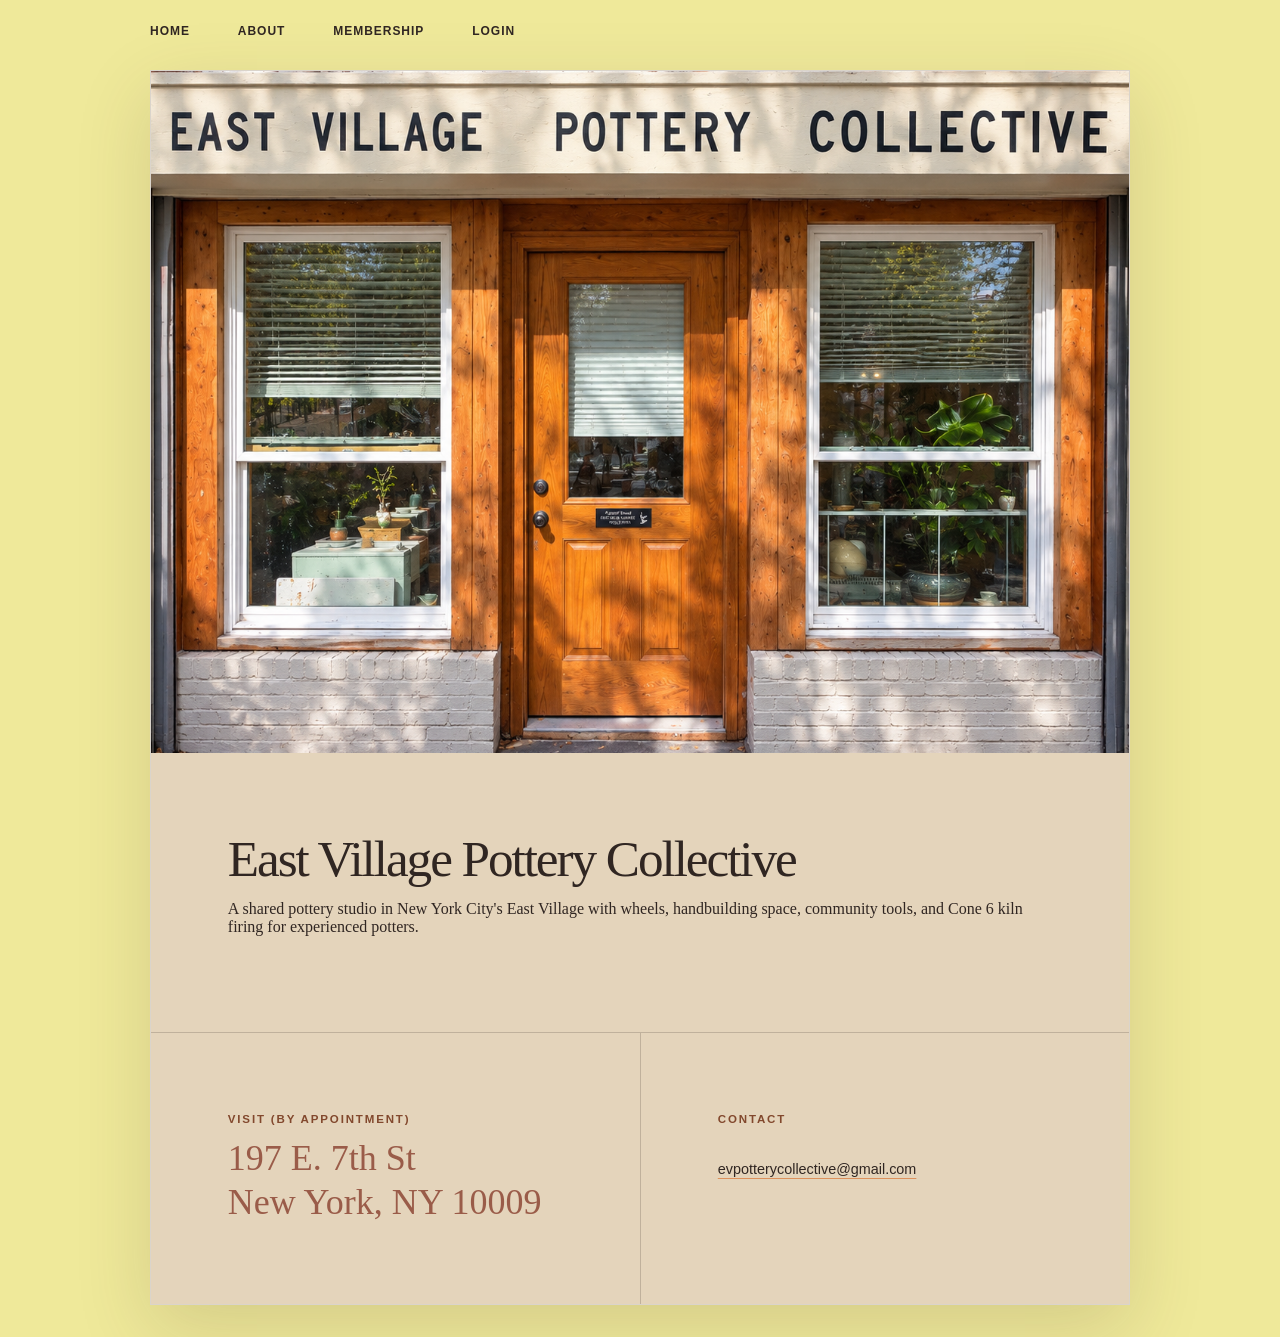
<file: index.html>
<!doctype html>
<html lang="en">
  <head>
    <meta charset="UTF-8" />
    <meta name="viewport" content="width=device-width, initial-scale=1.0" />
    <meta
      name="description"
      content="East Village Pottery Collective is a shared pottery studio in NYC's East Village with wheels, handbuilding space, kiln firing, and memberships for experienced potters."
    />
    <link rel="canonical" href="https://eastvillagepottery.com/" />
    <meta property="og:type" content="business.business" />
    <meta
      property="og:title"
      content="East Village Pottery Collective | NYC Pottery Studio"
    />
    <meta
      property="og:description"
      content="A shared pottery studio in NYC's East Village for experienced potters."
    />
    <meta property="og:url" content="https://eastvillagepottery.com/" />
    <meta
      property="og:image"
      content="https://eastvillagepottery.com/images/storefront.png"
    />
    <meta
      property="og:image:alt"
      content="East Village Pottery Collective storefront"
    />
    <meta name="twitter:card" content="summary_large_image" />
    <title>
      Shared Pottery Studio in NYC's East Village | East Village Pottery
      Collective
    </title>
    <link rel="icon" href="/favicon.svg" type="image/svg+xml" />
    <link rel="stylesheet" href="style.css?v=15" />
  </head>
  <body>
    <main class="page">
      <site-nav></site-nav>
      <section
        class="contact-card"
        aria-label="East Village Pottery Collective"
      >
        <div class="storefront">
          <img
            src="images/storefront.png"
            alt="East Village Pottery Collective storefront"
            decoding="async"
          />
        </div>

        <section
          class="info-section studio-intro"
          aria-labelledby="studio-heading"
        >
          <h1 id="studio-heading">East Village Pottery Collective</h1>
          <p>
            A shared pottery studio in New York City's East Village with wheels,
            handbuilding space, community tools, and Cone 6 kiln firing for
            experienced potters.
          </p>
        </section>

        <div class="contact-content">
          <section
            class="info-section visit-section"
            id="visit"
            aria-labelledby="visit-label"
          >
            <p class="contact-label" id="visit-label">Visit (By Appointment)</p>
            <a
              class="address-link"
              href="https://www.google.com/maps/search/?api=1&query=197+E.+7th+St+New+York+NY+10009"
              aria-label="Open 197 E. 7th St, New York, NY 10009 in maps"
            >
              197 E. 7th St<br />
              New York, NY 10009
            </a>
          </section>

          <section
            class="info-section contact-section"
            id="contact"
            aria-labelledby="contact-label"
          >
            <p class="contact-label" id="contact-label">Contact</p>
            <a class="email-link" href="mailto:evpotterycollective@gmail.com">
              evpotterycollective@gmail.com
            </a>
          </section>
        </div>
      </section>
    </main>
    <script type="application/ld+json">
      {
        "@context": "https://schema.org",
        "@type": "CeramicsStudio",
        "name": "East Village Pottery Collective",
        "url": "https://eastvillagepottery.com/",
        "image": "https://eastvillagepottery.com/images/storefront.png",
        "email": "evpotterycollective@gmail.com",
        "address": {
          "@type": "PostalAddress",
          "streetAddress": "197 E. 7th St",
          "addressLocality": "New York",
          "addressRegion": "NY",
          "postalCode": "10009",
          "addressCountry": "US"
        },
        "areaServed": "East Village, New York City"
      }
    </script>
    <script type="module" src="/components/site-nav.js?v=5"></script>
  </body>
</html>
</file>
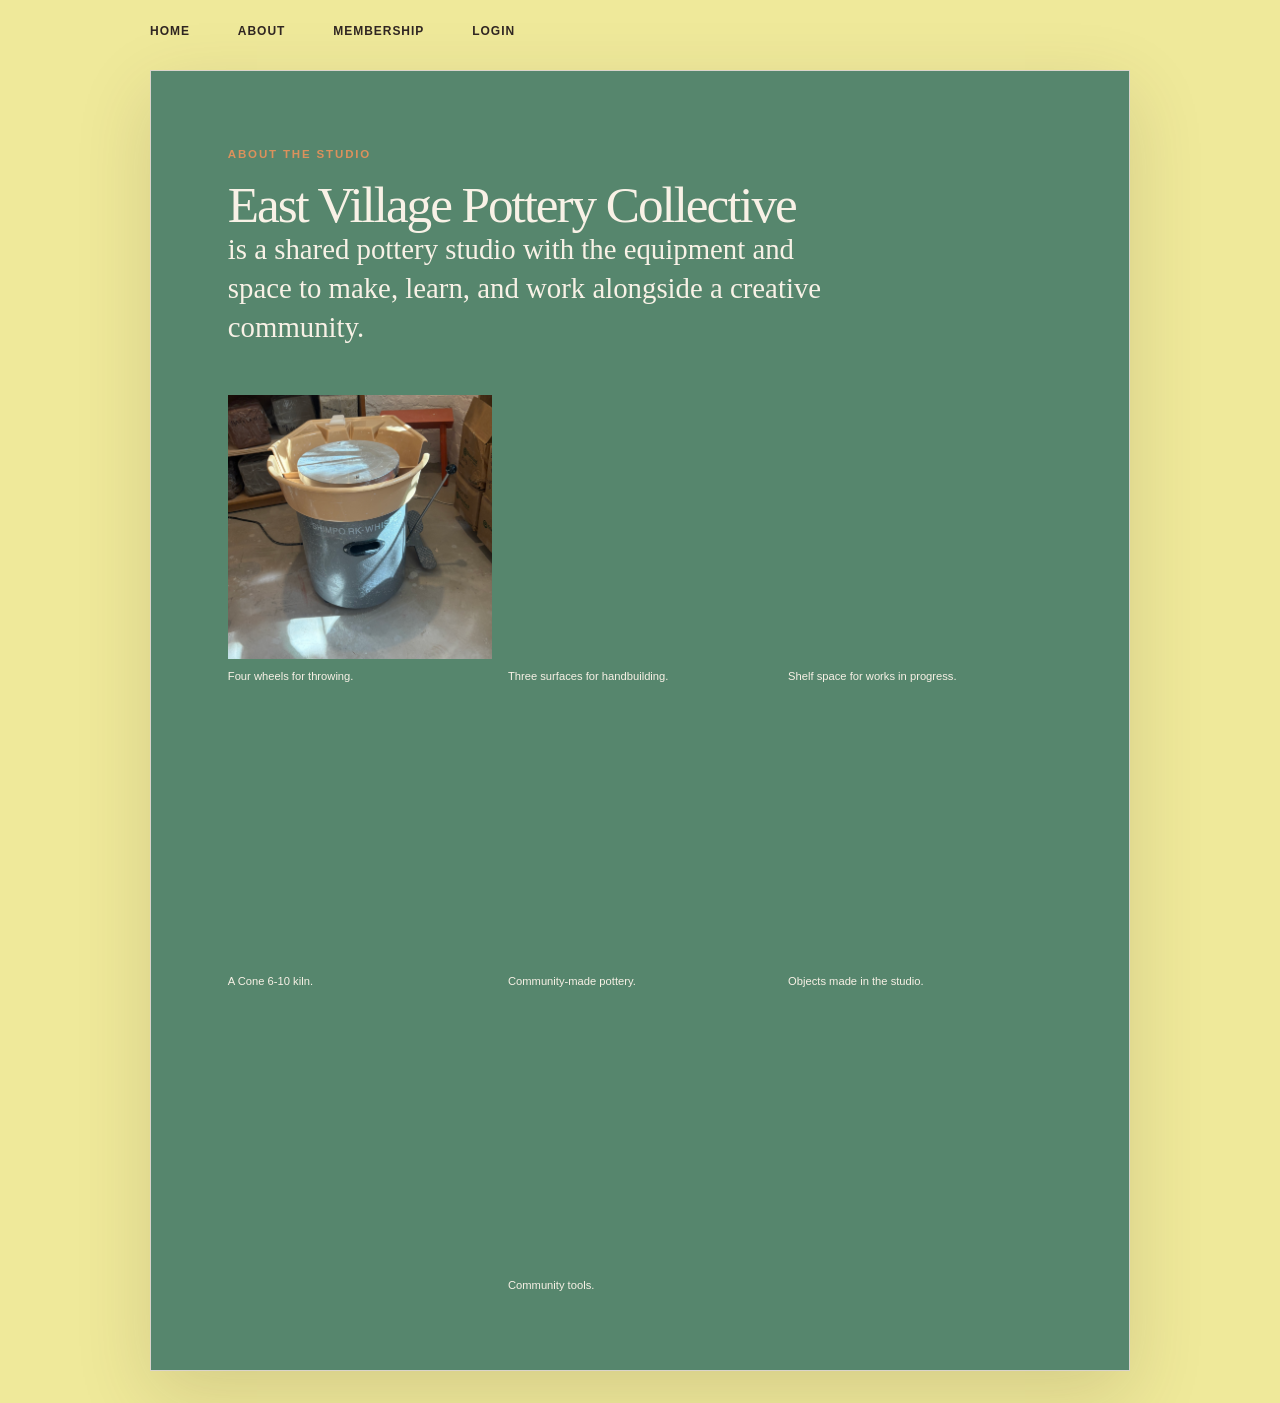
<file: about/index.html>
<!doctype html>
<html lang="en">
  <head>
    <meta charset="UTF-8" />
    <meta name="viewport" content="width=device-width, initial-scale=1.0" />
    <meta
      name="description"
      content="Explore the equipment and community at East Village Pottery Collective, a shared ceramics studio in NYC's East Village."
    />
    <link rel="canonical" href="https://eastvillagepottery.com/about/" />
    <link rel="icon" href="/favicon.svg" type="image/svg+xml" />
    <meta property="og:type" content="website" />
    <meta
      property="og:title"
      content="About the Studio | East Village Pottery Collective"
    />
    <meta
      property="og:description"
      content="Explore the equipment and community at our shared East Village ceramics studio."
    />
    <meta property="og:url" content="https://eastvillagepottery.com/about/" />
    <meta
      property="og:image"
      content="https://eastvillagepottery.com/images/pottery.jpeg"
    />
    <meta property="og:image:alt" content="Handmade pottery in the studio" />
    <meta name="twitter:card" content="summary_large_image" />
    <title>About the Studio | East Village Pottery Collective</title>
    <link rel="stylesheet" href="/style.css?v=15" />
  </head>
  <body>
    <main class="page about-page">
      <site-nav></site-nav>
      <article class="contact-card" aria-labelledby="about-label">
        <section class="about-section" aria-labelledby="about-label">
          <p class="contact-label" id="about-label">About the studio</p>
          <h1>East Village Pottery Collective</h1>
          <p class="about-intro">
            is a shared pottery studio with the equipment and space to make,
            learn, and work alongside a creative community.
          </p>
          <div class="about-layout">
            <div class="studio-gallery" aria-label="Inside the studio">
              <figure>
                <img
                  src="/images/wheel.jpeg"
                  alt="Pottery wheel in the studio"
                  loading="lazy"
                  decoding="async"
                />
                <figcaption>Four wheels for throwing.</figcaption>
              </figure>
              <figure>
                <img
                  src="/images/handbuilding.jpeg"
                  alt="Handbuilding work surface"
                  loading="lazy"
                  decoding="async"
                />
                <figcaption>Three surfaces for handbuilding.</figcaption>
              </figure>
              <figure>
                <img
                  src="/images/shelf.jpeg"
                  alt="Studio shelves with pottery and supplies"
                  loading="lazy"
                  decoding="async"
                />
                <figcaption>Shelf space for works in progress.</figcaption>
              </figure>
              <figure>
                <img
                  src="/images/kiln.jpeg"
                  alt="Kiln in the studio"
                  loading="lazy"
                  decoding="async"
                />
                <figcaption>A Cone 6-10 kiln.</figcaption>
              </figure>
              <figure>
                <img
                  src="/images/pottery.jpeg"
                  alt="Handmade pottery in the studio"
                  loading="lazy"
                  decoding="async"
                />
                <figcaption>Community-made pottery.</figcaption>
              </figure>
              <figure>
                <img
                  src="/images/pottery-2.jpeg"
                  alt="Finished pottery on studio shelving"
                  loading="lazy"
                  decoding="async"
                />
                <figcaption>Objects made in the studio.</figcaption>
              </figure>
              <figure>
                <img
                  src="/images/tools.png"
                  alt="Pottery tools in the studio"
                  loading="lazy"
                  decoding="async"
                />
                <figcaption>Community tools.</figcaption>
              </figure>
            </div>
          </div>
        </section>
      </article>
    </main>
    <script type="module" src="/components/site-nav.js?v=5"></script>
  </body>
</html>
</file>
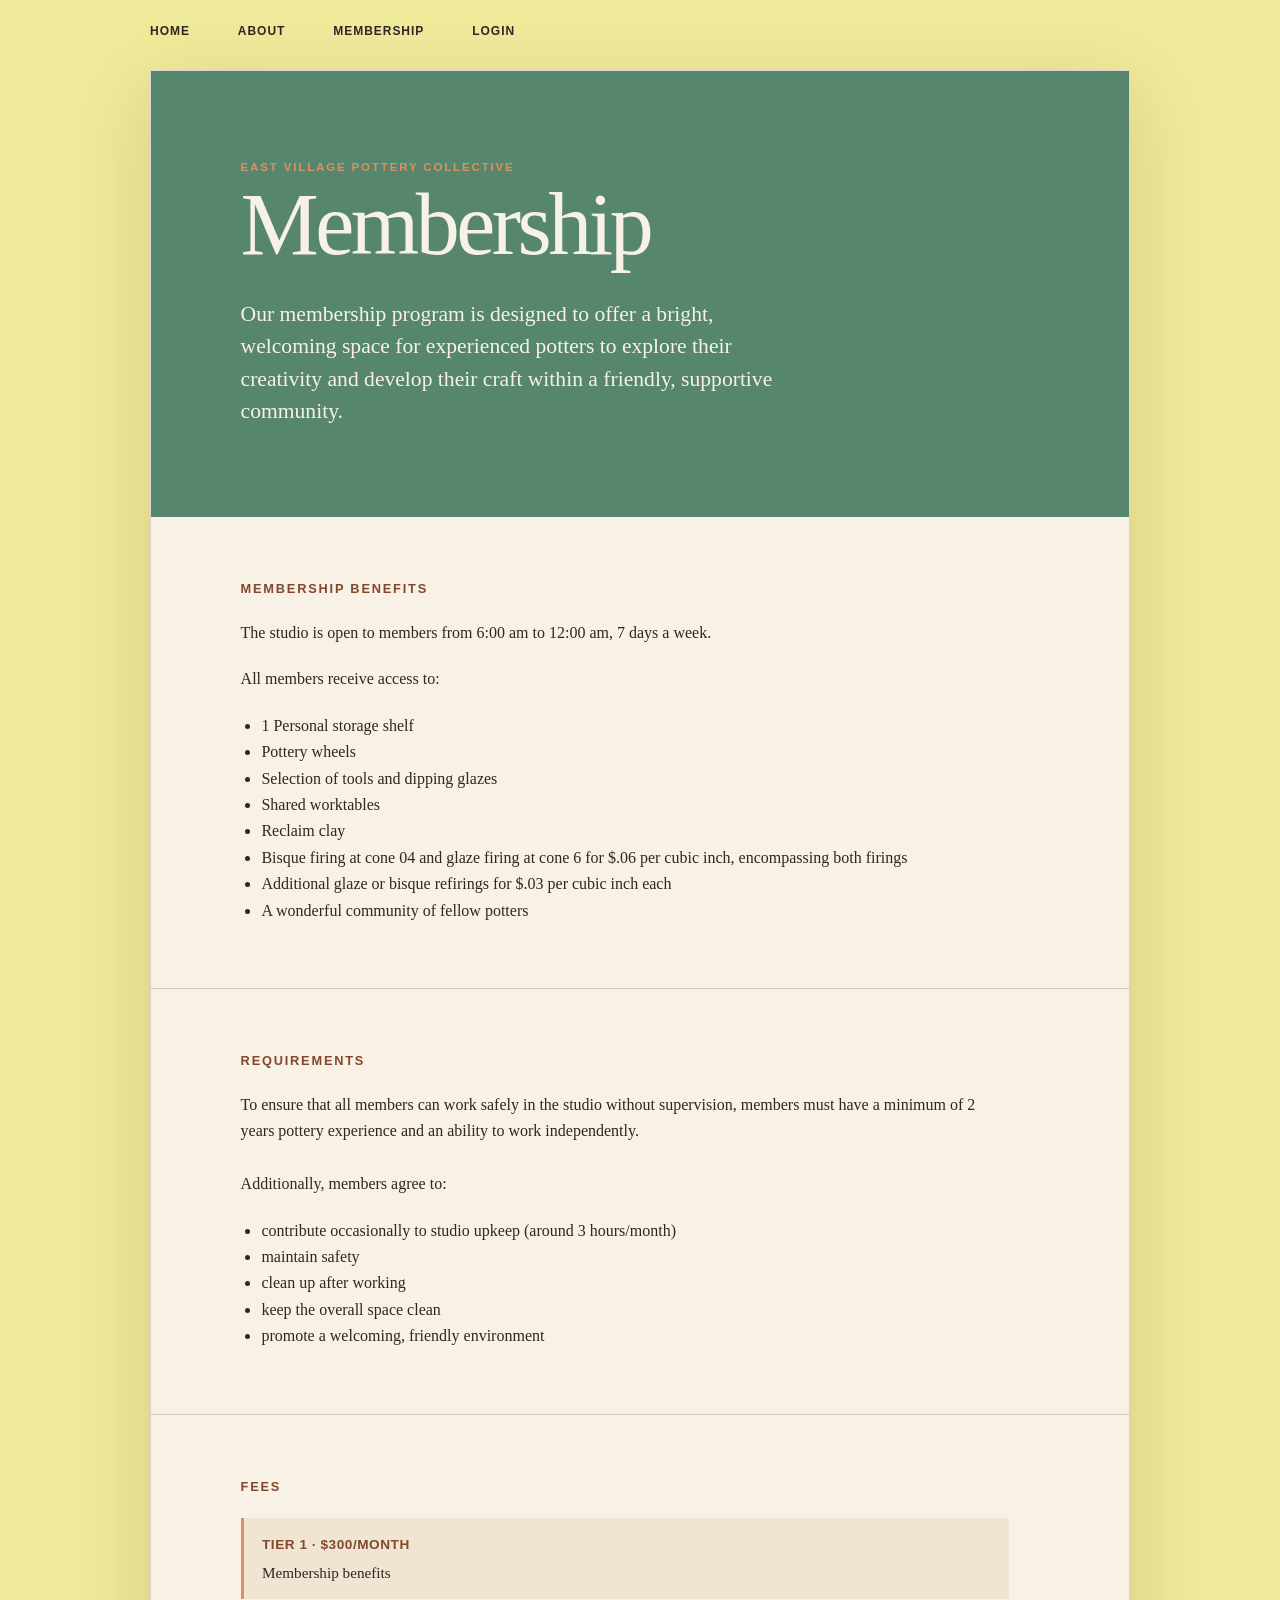
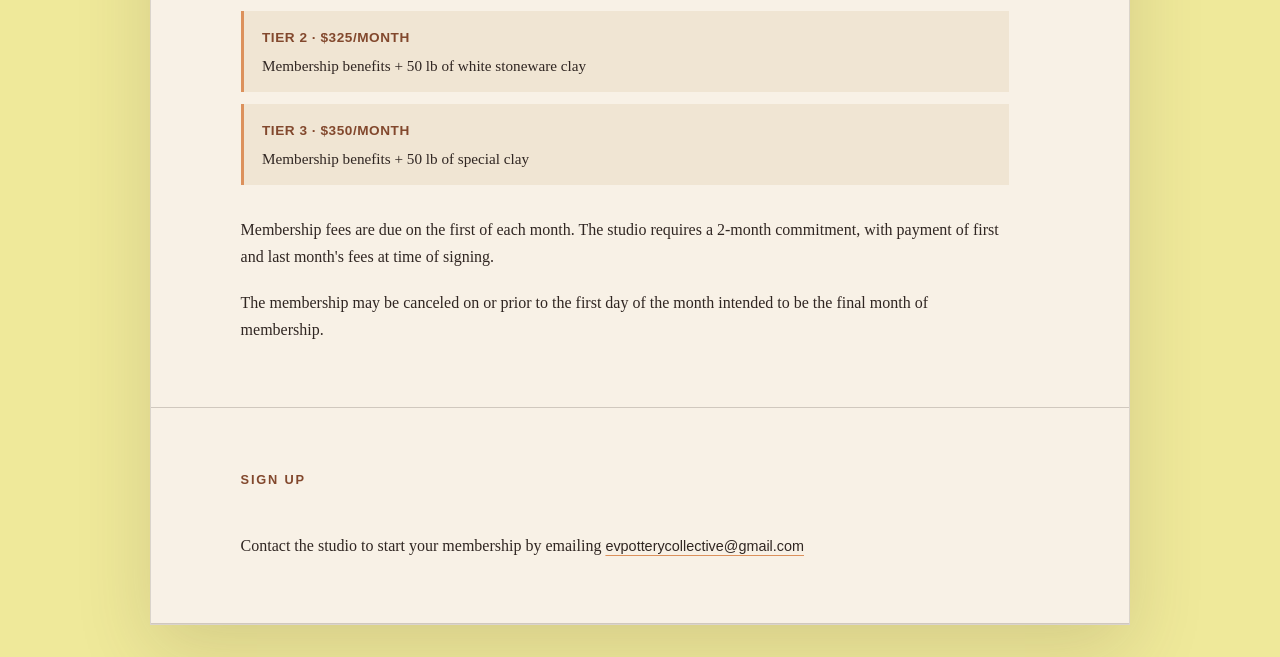
<file: membership/index.html>
<!doctype html>
<html lang="en">
  <head>
    <meta charset="UTF-8" />
    <meta name="viewport" content="width=device-width, initial-scale=1.0" />
    <meta
      name="description"
      content="Explore pottery studio membership at East Village Pottery Collective in NYC's East Village, including access, requirements, firing fees, and monthly tiers."
    />
    <link rel="canonical" href="https://eastvillagepottery.com/membership/" />
    <link rel="icon" href="/favicon.svg" type="image/svg+xml" />
    <meta property="og:type" content="website" />
    <meta
      property="og:title"
      content="Pottery Studio Membership | East Village Pottery Collective"
    />
    <meta
      property="og:description"
      content="Membership access, requirements, firing fees, and monthly tiers for our East Village pottery studio."
    />
    <meta
      property="og:url"
      content="https://eastvillagepottery.com/membership/"
    />
    <meta
      property="og:image"
      content="https://eastvillagepottery.com/images/storefront.png"
    />
    <meta
      property="og:image:alt"
      content="East Village Pottery Collective storefront"
    />
    <meta name="twitter:card" content="summary_large_image" />
    <title>Pottery Studio Membership | East Village Pottery Collective</title>
    <link rel="stylesheet" href="/style.css?v=15" />
  </head>
  <body>
    <main class="page membership-page">
      <site-nav></site-nav>
      <article class="membership-card">
        <header class="membership-header">
          <p class="contact-label">East Village Pottery Collective</p>
          <h1>Membership</h1>
          <p class="membership-lede">
            Our membership program is designed to offer a bright, welcoming
            space for experienced potters to explore their creativity and
            develop their craft within a friendly, supportive community.
          </p>
        </header>

        <div class="membership-content">
          <section
            class="agreement-section"
            aria-labelledby="description-heading"
          >
            <h2 id="description-heading">Membership benefits</h2>
            <p>
              The studio is open to members from 6:00 am to 12:00 am, 7 days a
              week.
            </p>
            <p>All members receive access to:</p>
            <ul>
              <li>1 Personal storage shelf</li>
              <li>Pottery wheels</li>
              <li>Selection of tools and dipping glazes</li>
              <li>Shared worktables</li>
              <li>Reclaim clay</li>
              <li>
                Bisque firing at cone 04 and glaze firing at cone 6 for $.06 per
                cubic inch, encompassing both firings
              </li>
              <li>
                Additional glaze or bisque refirings for $.03 per cubic inch
                each
              </li>
              <li>A wonderful community of fellow potters</li>
            </ul>
          </section>
          <section
            class="agreement-section"
            aria-labelledby="requirements-heading"
          >
            <h2 id="requirements-heading">Requirements</h2>
            <p>
              To ensure that all members can work safely in the studio without
              supervision, members must have a minimum of 2 years pottery
              experience and an ability to work independently.<br />
              <br />Additionally, members agree to:
            </p>
            <ul>
              <li>
                contribute occasionally to studio upkeep (around 3 hours/month)
              </li>
              <li>maintain safety</li>
              <li>clean up after working</li>
              <li>keep the overall space clean</li>
              <li>promote a welcoming, friendly environment</li>
            </ul>
          </section>

          <section class="agreement-section" aria-labelledby="fees-heading">
            <h2 id="fees-heading">Fees</h2>
            <ul class="membership-tiers">
              <li>
                <strong>Tier 1 · $300/month</strong>
                <span>Membership benefits</span>
              </li>
              <li>
                <strong>Tier 2 · $325/month</strong>
                <span>Membership benefits + 50 lb of white stoneware clay</span>
              </li>
              <li>
                <strong>Tier 3 · $350/month</strong>
                <span>Membership benefits + 50 lb of special clay</span>
              </li>
            </ul>
            <p>
              Membership fees are due on the first of each month. The studio
              requires a 2-month commitment, with payment of first and last
              month's fees at time of signing.
            </p>
            <p>
              The membership may be canceled on or prior to the first day of the
              month intended to be the final month of membership.
            </p>
          </section>

          <section class="agreement-section" aria-labelledby="signup-heading">
            <h2 id="signup-heading">Sign Up</h2>
            <p>
              Contact the studio to start your membership by emailing
              <a
                class="email-link"
                href="mailto:evpotterycollective@gmail.com?subject=Membership%20Inquiry"
              >
                evpotterycollective@gmail.com
              </a>
            </p>
          </section>
        </div>
      </article>
    </main>
    <script type="module" src="/components/site-nav.js?v=5"></script>
  </body>
</html>
</file>
<file: style.css>
:root {
  --ink: #302622;
  --muted: #a28c80;
  --paper: #e4d4bb;
  --awning-red: #9a5c49;
  --background: #efe99a;
  --clay: #c7641d;
  --clay-dark: #82482d;
  --line: rgba(48, 38, 34, 0.2);
  --white: #f8f1e6;
  --peach: #dc915c;
  --green: #56866d;
}

* {
  box-sizing: border-box;
}

/* Keep the hidden attribute working on elements that set their own display. */
[hidden] {
  display: none !important;
}

body {
  margin: 0;
  min-height: 100vh;
  display: flex;
  flex-direction: column;
  color: var(--ink);
  background: var(--paper);
  font-family: Georgia, "Times New Roman", serif;
}

.page {
  flex: 1;
  display: flex;
  flex-direction: column;
  align-items: center;
  min-height: 100vh;
  padding: 0 1.25rem 2rem;
  background: var(--background);
}

.site-nav {
  width: min(100%, 980px);
  flex-shrink: 0;
  padding: 1.5rem 0;
  font-family: "Trebuchet MS", sans-serif;
}

site-nav {
  display: block;
  width: min(100%, 980px);
  min-height: 4.4rem;
}

site-nav .site-nav {
  width: 100%;
}

.nav-links {
  display: flex;
  gap: clamp(1rem, 4vw, 3rem);
  align-items: center;
}

.nav-links a {
  color: var(--ink);
  font-size: 0.75rem;
  font-weight: 700;
  letter-spacing: 0.08em;
  text-decoration: none;
  text-transform: uppercase;
}

.nav-links a:hover,
.nav-links a:focus-visible {
  color: var(--clay-dark);
}

.nav-menu {
  position: relative;
}

.nav-submenu {
  position: absolute;
  top: 100%;
  left: -1rem;
  z-index: 10;
  display: none;
  flex-direction: column;
  min-width: 12rem;
  /* Top padding bridges the gap so the menu stays open while moving to it. */
  padding: 0.75rem 0 0.5rem;
  background: var(--white);
  border: 1px solid rgba(41, 41, 37, 0.14);
  box-shadow: 0 12px 30px rgba(73, 54, 38, 0.16);
}

.nav-menu:hover .nav-submenu,
.nav-menu:focus-within .nav-submenu {
  display: flex;
}

.nav-submenu a,
.nav-submenu button {
  padding: 0.55rem 1rem;
  border: 0;
  background: none;
  color: var(--ink);
  cursor: pointer;
  font: inherit;
  font-size: 0.72rem;
  font-weight: 700;
  letter-spacing: 0.08em;
  text-align: left;
  text-decoration: none;
  text-transform: uppercase;
}

.nav-submenu a:hover,
.nav-submenu a:focus-visible,
.nav-submenu button:hover,
.nav-submenu button:focus-visible {
  background: var(--paper);
  color: var(--clay-dark);
}

.menu-toggle {
  display: none;
  align-items: center;
  gap: 0.65rem;
  padding: 0;
  border: 0;
  background: transparent;
  color: var(--ink);
  cursor: pointer;
  font-family: inherit;
  font-size: 0.75rem;
  font-weight: 700;
  letter-spacing: 0.08em;
  text-transform: uppercase;
}

.menu-icon {
  display: grid;
  gap: 3px;
  width: 1.1rem;
}

.menu-icon span {
  display: block;
  height: 2px;
  background: currentColor;
}

.contact-card {
  position: relative;
  width: min(100%, 980px);
  overflow: hidden;
  background: var(--white);
  border: 1px solid rgba(41, 41, 37, 0.14);
  box-shadow: 0 24px 70px rgba(73, 54, 38, 0.16);
}

.storefront {
  overflow: hidden;
  background: var(--ink);
}

.storefront img {
  display: block;
  width: 100%;
  height: auto;
}

.about-section {
  scroll-margin-top: 1rem;
  padding: clamp(2.5rem, 6vw, 5rem) clamp(2rem, 6vw, 5.75rem);
  background: var(--green);
  color: var(--white);
}

.about-section .contact-label {
  margin-bottom: 1.25rem;
  color: var(--peach);
}

.about-section h1 {
  max-width: none;
  font-size: clamp(2.25rem, 4vw, 3.25rem);
  line-height: 0.98;
  white-space: nowrap;
}

.about-intro {
  max-width: 38rem;
  margin: 0;
  font-size: clamp(1.25rem, 2.5vw, 1.8rem);
  line-height: 1.35;
}

.about-origin {
  margin: 1.25rem 0 0;
  color: var(--peach);
  font-family: "Trebuchet MS", sans-serif;
  font-size: 0.8rem;
  font-weight: 700;
  letter-spacing: 0.08em;
  text-transform: uppercase;
}

.about-layout {
  margin-top: 3rem;
}

.studio-gallery {
  display: flex;
  flex-wrap: wrap;
  justify-content: center;
  gap: 1rem;
  margin-top: 3rem;
}

.studio-gallery figure {
  margin: 0;
  flex: 0 1 calc((100% - 2rem) / 3);
}

.studio-gallery img {
  display: block;
  width: 100%;
  aspect-ratio: 1;
  object-fit: cover;
}

.studio-gallery figcaption {
  margin-top: 0.6rem;
  color: var(--white);
  font-family: "Trebuchet MS", sans-serif;
  font-size: 0.7rem;
  line-height: 1.35;
}

.contact-content {
  display: grid;
  grid-template-columns: repeat(2, minmax(0, 1fr));
}

.info-section {
  padding: clamp(2.5rem, 7vw, 5rem) clamp(2rem, 6vw, 5.75rem);
  background: var(--paper);
  color: var(--ink);
}

.info-section + .info-section {
  border-left: 1px solid var(--line);
}

.contact-label {
  margin: 0 0 0.75rem;
  color: var(--clay-dark);
  font-family: "Trebuchet MS", sans-serif;
  font-size: 0.72rem;
  font-weight: 700;
  letter-spacing: 0.16em;
  text-transform: uppercase;
}

.eyebrow {
  margin: 0 0 1.25rem;
  color: var(--peach);
  font-family: "Trebuchet MS", sans-serif;
  font-size: 0.72rem;
  font-weight: 700;
  letter-spacing: 0.18em;
  text-transform: uppercase;
}

h1 {
  margin: 0;
  font-size: clamp(3rem, 7vw, 5.7rem);
  font-weight: 400;
  line-height: 0.92;
  letter-spacing: -0.04em;
  text-wrap: balance;
}

.studio-intro h1 {
  font-size: clamp(2rem, 4vw, 3.25rem);
  line-height: 1;
}

.studio-intro {
  border-bottom: 1px solid var(--line);
}

.details {
  display: flex;
  flex-direction: column;
  justify-content: center;
  padding: clamp(2.25rem, 6vw, 5.5rem);
}

.details h2 {
  margin: 0 0 2.5rem;
  color: var(--clay-dark);
  font-size: 1.05rem;
  font-weight: 400;
  letter-spacing: 0.05em;
  text-transform: uppercase;
}

.address-note {
  margin: 1.25rem 0 2.25rem;
  color: var(--muted);
  font-family: "Trebuchet MS", sans-serif;
  font-size: 0.78rem;
  line-height: 1.5;
}

.address-link {
  display: inline-flex;
  align-items: center;
  justify-content: space-between;
  width: 100%;
  margin: 0;
  color: var(--awning-red);
  font-size: clamp(1.55rem, 3vw, 2.25rem);
  line-height: 1.2;
  text-decoration: none;
}

.address-link:hover,
.address-link:focus-visible {
  color: var(--clay-dark);
  text-decoration: none;
}

.email-link {
  display: inline-block;
  margin-top: 1.5rem;
  color: var(--ink);
  font-family: "Trebuchet MS", sans-serif;
  font-size: 0.9rem;
  text-decoration: underline;
  text-decoration-color: var(--peach);
  text-underline-offset: 0.25rem;
}

.email-link:hover,
.email-link:focus-visible {
  color: var(--clay-dark);
}

.footer-note {
  margin: 3rem 0 0;
  padding-top: 1rem;
  border-top: 1px solid var(--line);
  color: var(--muted);
  font-family: "Trebuchet MS", sans-serif;
  font-size: 0.72rem;
  letter-spacing: 0.05em;
  text-transform: uppercase;
}

.membership-page {
  align-items: center;
}

.membership-card {
  width: min(100%, 980px);
  background: var(--white);
  border: 1px solid rgba(41, 41, 37, 0.14);
  box-shadow: 0 24px 70px rgba(73, 54, 38, 0.16);
}

.membership-header {
  padding: clamp(3rem, 7vw, 6rem) clamp(2rem, 7vw, 6rem);
  background: var(--green);
  color: var(--white);
}

.membership-header .contact-label {
  color: var(--peach);
}

.membership-header h1 {
  max-width: 14ch;
  margin: 0;
  color: var(--white);
  font-size: clamp(2.75rem, 7vw, 5.5rem);
}

.membership-lede {
  max-width: 35rem;
  margin: 2rem 0 0;
  color: var(--white);
  font-size: clamp(1.1rem, 2vw, 1.35rem);
  line-height: 1.5;
}

.agreement-section {
  padding: clamp(2rem, 5vw, 4rem) clamp(2rem, 7vw, 6rem);
  border-bottom: 1px solid var(--line);
}

.agreement-section h2 {
  margin: 0 0 1.5rem;
  color: var(--clay-dark);
  font-family: "Trebuchet MS", sans-serif;
  font-size: 0.8rem;
  letter-spacing: 0.14em;
  text-transform: uppercase;
}

.agreement-section p,
.agreement-section li {
  max-width: 48rem;
  color: var(--ink);
  font-size: 1rem;
  line-height: 1.65;
}

.agreement-section p {
  margin: 0 0 1.25rem;
}

.agreement-section p:last-child {
  margin-bottom: 0;
}

.agreement-section ul {
  margin: 1.25rem 0 0;
  padding-left: 1.3rem;
}

.membership-tiers {
  display: grid;
  gap: 0.75rem;
  margin-bottom: 2rem !important;
  padding-left: 0 !important;
  list-style: none;
}

.membership-tiers li {
  display: grid;
  gap: 0.35rem;
  padding: 1rem 1.15rem;
  border-left: 3px solid var(--peach);
  background: rgba(228, 212, 187, 0.45);
}

.membership-tiers strong {
  color: var(--clay-dark);
  font-family: "Trebuchet MS", sans-serif;
  font-size: 0.85rem;
  letter-spacing: 0.04em;
  text-transform: uppercase;
}

.membership-tiers span {
  font-size: 0.95rem;
  line-height: 1.4;
}

.waiver-section {
  background: #efe5d5;
}

.note-section {
  background: var(--paper);
}

/* Members area */

.member-form {
  display: grid;
  gap: 1.25rem;
  max-width: 36rem;
}

piece-fields {
  display: grid;
  gap: 1.25rem;
}

.field {
  display: grid;
  gap: 0.4rem;
}

.field span,
.dimensions legend {
  color: var(--clay-dark);
  font-family: "Trebuchet MS", sans-serif;
  font-size: 0.72rem;
  font-weight: 700;
  letter-spacing: 0.12em;
  text-transform: uppercase;
}

.field input,
.field textarea {
  width: 100%;
  padding: 0.7rem 0.8rem;
  border: 1px solid var(--line);
  border-radius: 0;
  background: #fffaf2;
  color: var(--ink);
  font: inherit;
  font-size: 1rem;
}

.field input[type="file"] {
  padding: 0.6rem;
  font-family: "Trebuchet MS", sans-serif;
  font-size: 0.85rem;
}

.field input:focus-visible,
.field textarea:focus-visible {
  outline: 2px solid var(--peach);
  outline-offset: 1px;
}

.dimensions {
  display: grid;
  grid-template-columns: repeat(3, minmax(0, 1fr));
  gap: 0.75rem;
  margin: 0;
  padding: 0;
  border: 0;
}

.dimensions legend {
  margin-bottom: 0.6rem;
  padding: 0;
}

.dimensions .field span {
  color: var(--muted);
  font-size: 0.65rem;
}

.field-note,
.form-status {
  margin: 0 !important;
  color: var(--muted) !important;
  font-family: "Trebuchet MS", sans-serif;
  font-size: 0.85rem !important;
}

.form-status:empty {
  display: none;
}

.form-status.is-error {
  color: var(--awning-red) !important;
}

.button {
  justify-self: start;
  padding: 0.8rem 1.4rem;
  border: 0;
  background: var(--green);
  color: var(--white);
  cursor: pointer;
  font-family: "Trebuchet MS", sans-serif;
  font-size: 0.75rem;
  font-weight: 700;
  letter-spacing: 0.1em;
  text-transform: uppercase;
}

.button:hover,
.button:focus-visible {
  background: var(--clay-dark);
}

.button:disabled {
  opacity: 0.6;
  cursor: wait;
}

.auth-switch {
  margin: 1.75rem 0 0 !important;
  font-family: "Trebuchet MS", sans-serif;
  font-size: 0.9rem !important;
}

.link-button {
  padding: 0;
  border: 0;
  background: none;
  color: var(--ink);
  cursor: pointer;
  font: inherit;
  text-decoration: underline;
  text-decoration-color: var(--peach);
  text-underline-offset: 0.25rem;
}

.link-button:hover,
.link-button:focus-visible {
  color: var(--clay-dark);
}

.auth-options {
  display: flex;
  flex-wrap: wrap;
  gap: 0.5rem 1.5rem;
  margin: 0 !important;
  font-family: "Trebuchet MS", sans-serif;
  font-size: 0.85rem !important;
}

#resend-confirmation {
  justify-self: start;
  font-family: "Trebuchet MS", sans-serif;
  font-size: 0.85rem;
}

.choice-group {
  display: grid;
  gap: 0.6rem;
  margin: 0;
  padding: 0;
  border: 0;
}

.choice-group legend {
  margin-bottom: 0.6rem;
  padding: 0;
  color: var(--clay-dark);
  font-family: "Trebuchet MS", sans-serif;
  font-size: 0.72rem;
  font-weight: 700;
  letter-spacing: 0.12em;
  text-transform: uppercase;
}

.choice-row {
  display: flex;
  flex-wrap: wrap;
  gap: 0.6rem;
}

.choice {
  display: flex;
  gap: 0.75rem;
  align-items: flex-start;
  padding: 0.8rem 1rem;
  border: 1px solid var(--line);
  background: #fffaf2;
  cursor: pointer;
  font-size: 0.95rem;
  line-height: 1.4;
}

.choice input {
  margin: 0.2rem 0 0;
  accent-color: var(--green);
}

.choice strong {
  display: block;
  color: var(--clay-dark);
  font-family: "Trebuchet MS", sans-serif;
  font-size: 0.8rem;
  letter-spacing: 0.04em;
  text-transform: uppercase;
}

.choice:has(input:checked) {
  border-color: var(--green);
  box-shadow: inset 0 0 0 1px var(--green);
}

.choice:has(input:focus-visible) {
  outline: 2px solid var(--peach);
  outline-offset: 1px;
}

.checkbox {
  display: flex;
  gap: 0.6rem;
  align-items: flex-start;
  font-size: 0.95rem;
  line-height: 1.4;
  cursor: pointer;
}

.checkbox input {
  margin: 0.2rem 0 0;
  accent-color: var(--green);
}

.payment-preview {
  margin: 0 !important;
  font-family: "Trebuchet MS", sans-serif;
  font-size: 0.85rem !important;
}

.payment-preview a {
  color: var(--ink);
  text-decoration-color: var(--peach);
  text-underline-offset: 0.25rem;
}

.payment-status {
  display: inline-block;
  margin: 0 0 1.5rem !important;
  padding: 0.35rem 0.7rem;
  background: rgba(154, 92, 73, 0.12);
  color: var(--awning-red) !important;
  font-family: "Trebuchet MS", sans-serif;
  font-size: 0.8rem !important;
}

.payment-status.is-verified {
  background: rgba(86, 134, 109, 0.15);
  color: var(--green) !important;
  font-weight: 700;
}

.button-quiet {
  padding: 0.5rem 0.9rem;
  border: 1px solid var(--line);
  background: transparent;
  color: var(--ink);
}

.button-quiet:hover,
.button-quiet:focus-visible {
  background: var(--paper);
}

.piece-list {
  display: grid;
  gap: 1.5rem;
  margin: 0 !important;
  padding: 0 !important;
  list-style: none;
}

.piece {
  display: grid;
  grid-template-columns: minmax(0, 12rem) minmax(0, 1fr);
  gap: 1.25rem;
  padding: 1.25rem;
  border-left: 3px solid var(--peach);
  background: rgba(228, 212, 187, 0.45);
}

.piece:not(:has(.piece-photos)) {
  grid-template-columns: minmax(0, 1fr);
}

.piece-photos {
  display: grid;
  grid-template-columns: repeat(2, minmax(0, 1fr));
  gap: 0.35rem;
  align-content: start;
}

.piece-photos img {
  display: block;
  width: 100%;
  aspect-ratio: 1;
  object-fit: cover;
}

.piece-photos img:only-child {
  grid-column: span 2;
}

.piece-body {
  display: grid;
  gap: 0.5rem;
  align-content: start;
}

.piece-heading {
  display: flex;
  flex-wrap: wrap;
  align-items: baseline;
  justify-content: space-between;
  gap: 0.5rem;
}

.piece-title {
  display: flex;
  flex-wrap: wrap;
  align-items: baseline;
  gap: 0.6rem;
}

.piece-number {
  padding: 0.15rem 0.45rem;
  border: 1px solid var(--clay-dark);
  color: var(--clay-dark);
  font-family: "Trebuchet MS", sans-serif;
  font-size: 0.72rem;
  font-weight: 700;
  letter-spacing: 0.06em;
  font-variant-numeric: tabular-nums;
}

.piece-actions {
  display: flex;
  flex-wrap: wrap;
  gap: 0.6rem;
  margin-top: 0.25rem;
}

.piece-edit {
  max-width: none;
}

.piece-edit h3 {
  display: flex;
  align-items: baseline;
  gap: 0.6rem;
  margin: 0;
  font-size: 1.1rem;
  font-weight: 400;
}

.piece-heading h3 {
  margin: 0;
  font-size: 1.25rem;
  font-weight: 400;
  overflow-wrap: anywhere;
}

.piece-status {
  padding: 0.2rem 0.5rem;
  background: var(--peach);
  color: var(--ink);
  font-family: "Trebuchet MS", sans-serif;
  font-size: 0.65rem;
  font-weight: 700;
  letter-spacing: 0.08em;
  text-transform: uppercase;
}

.piece-status.status-in_kiln {
  background: var(--clay);
  color: var(--white);
}

.piece-status.status-ready_for_pickup,
.piece-status.status-bisque_fired {
  background: var(--green);
  color: var(--white);
}

.piece-date {
  margin: 0 !important;
  color: var(--ink) !important;
  font-family: "Trebuchet MS", sans-serif;
  font-size: 0.8rem !important;
  font-weight: 700;
  letter-spacing: 0.04em;
}

.piece-meta {
  margin: 0 !important;
  color: var(--clay-dark) !important;
  font-family: "Trebuchet MS", sans-serif;
  font-size: 0.8rem !important;
}

.piece-description {
  margin: 0 !important;
  white-space: pre-line;
  overflow-wrap: anywhere;
}

.visually-hidden {
  position: absolute;
  width: 1px;
  height: 1px;
  overflow: hidden;
  clip-path: inset(50%);
  white-space: nowrap;
}

.tier-history {
  margin-top: 2rem;
}

.tier-history h3 {
  margin: 0 0 0.5rem;
  color: var(--clay-dark);
  font-family: "Trebuchet MS", sans-serif;
  font-size: 0.75rem;
  letter-spacing: 0.1em;
  text-transform: uppercase;
}

.tier-history ul {
  margin: 0 !important;
  padding: 0 !important;
  list-style: none;
}

.tier-history li {
  font-family: "Trebuchet MS", sans-serif;
  font-size: 0.9rem !important;
}

.invoice-list {
  display: grid;
  gap: 1.5rem;
  margin: 0 !important;
  padding: 0 !important;
  list-style: none;
}

.invoice {
  display: grid;
  gap: 0.75rem;
  padding: 1.25rem;
  border-left: 3px solid var(--peach);
  background: rgba(228, 212, 187, 0.45);
}

.invoice-heading {
  display: flex;
  flex-wrap: wrap;
  align-items: baseline;
  justify-content: space-between;
  gap: 0.5rem;
}

.invoice-heading h3 {
  margin: 0;
  font-size: 1.25rem;
  font-weight: 400;
}

.invoice-tag {
  padding: 0.2rem 0.5rem;
  background: var(--peach);
  color: var(--ink);
  font-family: "Trebuchet MS", sans-serif;
  font-size: 0.65rem;
  font-weight: 700;
  letter-spacing: 0.08em;
  text-transform: uppercase;
}

.invoice-lines {
  width: 100%;
  border-collapse: collapse;
  font-family: "Trebuchet MS", sans-serif;
  font-size: 0.9rem;
}

.invoice-lines th,
.invoice-lines td {
  padding: 0.55rem 0;
  border-bottom: 1px solid var(--line);
  vertical-align: baseline;
}

.invoice-lines th {
  font-weight: 400;
  text-align: left;
  overflow-wrap: anywhere;
}

.invoice-lines td {
  padding-left: 1rem;
  text-align: right;
  white-space: nowrap;
  font-variant-numeric: tabular-nums;
}

.invoice-lines tfoot th,
.invoice-lines tfoot td {
  border-bottom: 0;
  font-weight: 700;
}

.invoice-detail {
  display: block;
  margin-top: 0.15rem;
  color: var(--clay-dark);
  font-size: 0.78rem;
}

.field select {
  width: 100%;
  padding: 0.7rem 0.8rem;
  border: 1px solid var(--line);
  border-radius: 0;
  background: #fffaf2;
  color: var(--ink);
  font: inherit;
  font-size: 1rem;
}

.member-total {
  color: var(--clay-dark) !important;
  font-family: "Trebuchet MS", sans-serif;
  font-size: 0.9rem !important;
  font-weight: 700;
}

.invoice-month,
.admin-member {
  border-left: 3px solid var(--peach);
  background: rgba(228, 212, 187, 0.3);
}

.invoice-month > summary,
.admin-member > summary {
  display: flex;
  flex-wrap: wrap;
  align-items: baseline;
  gap: 0.25rem 0.75rem;
  padding: 0.9rem 1.25rem;
  cursor: pointer;
  font-family: "Trebuchet MS", sans-serif;
}

.invoice-month > .invoice-list {
  padding: 0 1rem 1rem !important;
}

.admin-member-list {
  display: grid;
  gap: 0.75rem;
  margin: 0 !important;
  padding: 0 !important;
  list-style: none;
}

.admin-member-meta {
  color: var(--clay-dark);
  font-size: 0.85rem;
}

.admin-member-body {
  display: grid;
  gap: 1rem;
  padding: 0 1.25rem 1.25rem;
}

.admin-member-body h3 {
  margin: 0.5rem 0 0;
  color: var(--clay-dark);
  font-family: "Trebuchet MS", sans-serif;
  font-size: 0.75rem;
  letter-spacing: 0.1em;
  text-transform: uppercase;
}

.period-list {
  display: grid;
  gap: 0.75rem;
  margin: 0 !important;
  padding: 0 !important;
  list-style: none;
}

.membership-current {
  display: grid;
  gap: 0.75rem;
}

.membership-status {
  margin: 0 !important;
  font-family: "Trebuchet MS", sans-serif;
  font-size: 0.95rem !important;
}

.period-row {
  display: flex;
  flex-wrap: wrap;
  align-items: center;
  justify-content: space-between;
  gap: 0.5rem 1rem;
  padding: 0.5rem 0;
  border-bottom: 1px solid var(--line);
  font-family: "Trebuchet MS", sans-serif;
  font-size: 0.9rem;
}

.period-row:has(.period-form) {
  display: block;
  border-bottom: 0;
}

.period-edit {
  padding: 0.3rem 0.7rem;
  font-size: 0.7rem;
}

.period-form {
  display: grid;
  grid-template-columns: repeat(auto-fit, minmax(10rem, 1fr));
  gap: 0.6rem;
  align-items: end;
  padding: 0.9rem;
  background: rgba(248, 241, 230, 0.7);
}

.period-form .field span {
  font-size: 0.7rem;
}

.period-form .piece-actions,
.period-form .field-note,
.period-form .form-status {
  grid-column: 1 / -1;
}

/* Members home: posts */

.byline {
  display: inline-flex;
  flex-wrap: wrap;
  align-items: baseline;
  gap: 0.4rem;
}

.byline strong {
  font-weight: 700;
}

.byline-pronouns {
  color: var(--muted);
  font-family: "Trebuchet MS", sans-serif;
  font-size: 0.75rem;
}

.byline-tag {
  padding: 0.05rem 0.35rem;
  background: var(--green);
  color: var(--white);
  font-family: "Trebuchet MS", sans-serif;
  font-size: 0.6rem;
  font-weight: 700;
  letter-spacing: 0.08em;
  text-transform: uppercase;
}

.post-composer {
  margin-bottom: 2rem;
}

.feed,
.comment-list,
.event-list {
  display: grid;
  gap: 1rem;
  margin: 0 !important;
  padding: 0 !important;
  list-style: none;
}

.post {
  display: grid;
  gap: 0.6rem;
  padding: 1.1rem 1.25rem;
  border-left: 3px solid var(--peach);
  background: rgba(228, 212, 187, 0.45);
}

.post-header {
  display: flex;
  flex-wrap: wrap;
  align-items: baseline;
  gap: 0.35rem 0.75rem;
}

.post-time {
  color: var(--muted);
  font-family: "Trebuchet MS", sans-serif;
  font-size: 0.75rem;
}

.post-body {
  margin: 0 !important;
  white-space: pre-line;
  overflow-wrap: anywhere;
}

.post-actions {
  display: flex;
  flex-wrap: wrap;
  gap: 1.25rem;
  font-family: "Trebuchet MS", sans-serif;
  font-size: 0.85rem;
}

.like-button {
  text-decoration: none;
}

.like-button.is-liked {
  color: var(--awning-red);
}

.post-comments {
  display: grid;
  gap: 0.75rem;
  margin-top: 0.4rem;
  padding: 0.9rem 0 0 1rem;
  border-top: 1px solid var(--line);
}

.comment {
  display: grid;
  gap: 0.25rem;
  font-size: 0.95rem;
}

.comment .link-button {
  font-family: "Trebuchet MS", sans-serif;
  font-size: 0.75rem;
}

.comment-form {
  display: flex;
  flex-wrap: wrap;
  gap: 0.5rem;
}

.comment-form input {
  flex: 1 1 14rem;
  padding: 0.55rem 0.7rem;
  border: 1px solid var(--line);
  background: #fffaf2;
  color: var(--ink);
  font: inherit;
  font-size: 0.95rem;
}

.comment-form .form-status {
  flex-basis: 100%;
}

.post-edit {
  max-width: none;
}

.post-edit textarea {
  width: 100%;
  padding: 0.7rem 0.8rem;
  border: 1px solid var(--line);
  background: #fffaf2;
  font: inherit;
}

/* Members home: calendar */

.calendar-toolbar {
  display: flex;
  flex-wrap: wrap;
  align-items: center;
  gap: 0.5rem;
  margin-bottom: 1rem;
}

.calendar-month {
  min-width: 10rem;
  margin: 0 0.25rem;
  font-size: 1.25rem;
  font-weight: 400;
  text-align: center;
}

.calendar-add {
  justify-self: start;
}

.event-form {
  max-width: none;
  margin-top: 1rem;
  padding: 1.25rem;
  border-left: 3px solid var(--green);
  background: rgba(228, 212, 187, 0.45);
}

.event-form h3 {
  margin: 0;
  font-size: 1.1rem;
  font-weight: 400;
}

.event-when {
  display: grid;
  grid-template-columns: repeat(3, minmax(0, 1fr));
  gap: 0.75rem;
}

.calendar-grid {
  display: grid;
  grid-template-columns: repeat(7, minmax(0, 1fr));
  border-top: 1px solid var(--line);
  border-left: 1px solid var(--line);
}

.calendar-weekday {
  padding: 0.4rem;
  border-right: 1px solid var(--line);
  border-bottom: 1px solid var(--line);
  color: var(--clay-dark);
  font-family: "Trebuchet MS", sans-serif;
  font-size: 0.65rem;
  font-weight: 700;
  letter-spacing: 0.1em;
  text-align: center;
  text-transform: uppercase;
}

.calendar-day {
  display: flex;
  flex-direction: column;
  gap: 0.2rem;
  min-width: 0;
  min-height: 5.5rem;
  padding: 0.35rem;
  border: 0;
  border-right: 1px solid var(--line);
  border-bottom: 1px solid var(--line);
  background: #fffaf2;
  color: var(--ink);
  cursor: pointer;
  font: inherit;
  text-align: left;
}

.calendar-day:hover {
  background: var(--paper);
}

.calendar-day:focus-visible {
  outline: 2px solid var(--peach);
  outline-offset: -2px;
}

.calendar-day.is-other-month {
  background: transparent;
  color: var(--muted);
}

.calendar-day.is-selected {
  box-shadow: inset 0 0 0 2px var(--green);
}

.calendar-date {
  font-family: "Trebuchet MS", sans-serif;
  font-size: 0.8rem;
  font-weight: 700;
}

.calendar-day.is-today .calendar-date {
  align-self: flex-start;
  padding: 0 0.35rem;
  background: var(--clay);
  color: var(--white);
}

.event-chip {
  overflow: hidden;
  padding: 0.1rem 0.3rem;
  border-left: 2px solid var(--peach);
  background: rgba(220, 145, 92, 0.18);
  color: var(--ink);
  font-family: "Trebuchet MS", sans-serif;
  font-size: 0.68rem;
  line-height: 1.3;
  text-overflow: ellipsis;
  white-space: nowrap;
}

.event-chip.is-studio {
  border-left-color: var(--green);
  background: rgba(86, 134, 109, 0.18);
}

.event-more {
  color: var(--muted);
  font-family: "Trebuchet MS", sans-serif;
  font-size: 0.65rem;
}

.calendar-legend {
  display: flex;
  gap: 0.75rem;
  margin-top: 0.6rem;
}

.day-events {
  display: grid;
  gap: 1rem;
  margin-top: 1.75rem;
}

.day-events h3 {
  margin: 0;
  font-size: 1.2rem;
  font-weight: 400;
}

.event {
  display: grid;
  gap: 0.5rem;
  padding: 1.1rem 1.25rem;
  border-left: 3px solid var(--peach);
  background: rgba(228, 212, 187, 0.45);
}

.event.is-studio {
  border-left-color: var(--green);
}

.event h4 {
  margin: 0;
  font-size: 1.15rem;
  font-weight: 400;
}

.event-going {
  margin: 0 !important;
  font-family: "Trebuchet MS", sans-serif;
  font-size: 0.85rem !important;
}

.admin-subheading {
  margin: 2.5rem 0 0.75rem;
  color: var(--clay-dark);
  font-family: "Trebuchet MS", sans-serif;
  font-size: 0.72rem;
  letter-spacing: 0.14em;
  text-transform: uppercase;
}

.registration-list {
  display: grid;
  gap: 0.5rem;
  margin: 0 !important;
  padding: 0 !important;
  list-style: none;
}

.registration {
  display: flex;
  flex-wrap: wrap;
  align-items: baseline;
  gap: 0.35rem 1rem;
  padding: 0.7rem 1rem;
  border-left: 3px solid var(--peach);
  background: rgba(228, 212, 187, 0.45);
  overflow-wrap: anywhere;
}

.registration .link-button {
  margin-left: auto;
  font-family: "Trebuchet MS", sans-serif;
  font-size: 0.8rem;
}

/* Kiln page */

.kiln-stage-heading {
  display: flex;
  flex-wrap: wrap;
  align-items: center;
  justify-content: space-between;
  gap: 0.75rem;
  margin-bottom: 1.25rem;
}

.kiln-stage-heading h2 {
  margin: 0 !important;
}

.kiln-list {
  display: grid;
  gap: 0.75rem;
  margin: 0 !important;
  padding: 0 !important;
  list-style: none;
}

.kiln-piece {
  display: grid;
  gap: 0.4rem;
  padding: 0.9rem 1.1rem;
  border-left: 3px solid var(--peach);
  background: rgba(228, 212, 187, 0.45);
}

@media (max-width: 680px) {
  .page {
    padding: 0 1rem 1rem;
  }
  .site-nav {
    padding: 1rem 0;
  }
  site-nav {
    min-height: 3rem;
  }
  .menu-toggle {
    display: inline-flex;
  }
  .nav-links {
    display: none;
    flex-direction: column;
    align-items: flex-start;
    gap: 1rem;
    padding: 1rem 0 0.5rem;
  }
  .site-nav.is-open .nav-links {
    display: flex;
  }
  .nav-links a {
    font-size: 0.7rem;
  }
  .nav-submenu {
    position: static;
    display: flex;
    min-width: 0;
    padding: 0.75rem 0 0 1rem;
    background: none;
    border: 0;
    box-shadow: none;
    gap: 0.75rem;
  }
  .nav-submenu a,
  .nav-submenu button {
    padding: 0;
    font-size: 0.7rem;
  }
  .nav-submenu a:hover,
  .nav-submenu button:hover {
    background: none;
  }
  .contact-card {
    min-height: 0;
  }
  .about-layout {
    gap: 3rem;
  }
  .studio-gallery {
    gap: 1.25rem 0.75rem;
  }
  .studio-gallery figure {
    flex-basis: calc((100% - 0.75rem) / 2);
  }
  .contact-content {
    grid-template-columns: 1fr;
  }
  .info-section + .info-section {
    border-top: 1px solid var(--line);
    border-left: 0;
  }
  .membership-header h1 {
    max-width: 10ch;
  }
  .about-section h1 {
    white-space: normal;
  }
  .dimensions {
    gap: 0.5rem;
  }
  .piece {
    grid-template-columns: minmax(0, 1fr);
  }
  .period-form {
    grid-template-columns: minmax(0, 1fr);
  }
  .calendar-month {
    min-width: 0;
    flex: 1;
  }
  .calendar-day {
    min-height: 3.2rem;
    padding: 0.25rem;
  }
  /* Too narrow for titles: show a dot per day with events. */
  .calendar-day .event-chip,
  .calendar-day .event-more {
    display: none;
  }
  .calendar-day:has(.event-chip)::after {
    content: "";
    width: 0.4rem;
    height: 0.4rem;
    margin-top: auto;
    border-radius: 50%;
    background: var(--clay);
  }
  .calendar-day:has(.event-chip.is-studio)::after {
    background: var(--green);
  }
  .event-when {
    grid-template-columns: 1fr;
  }
}
</file>
